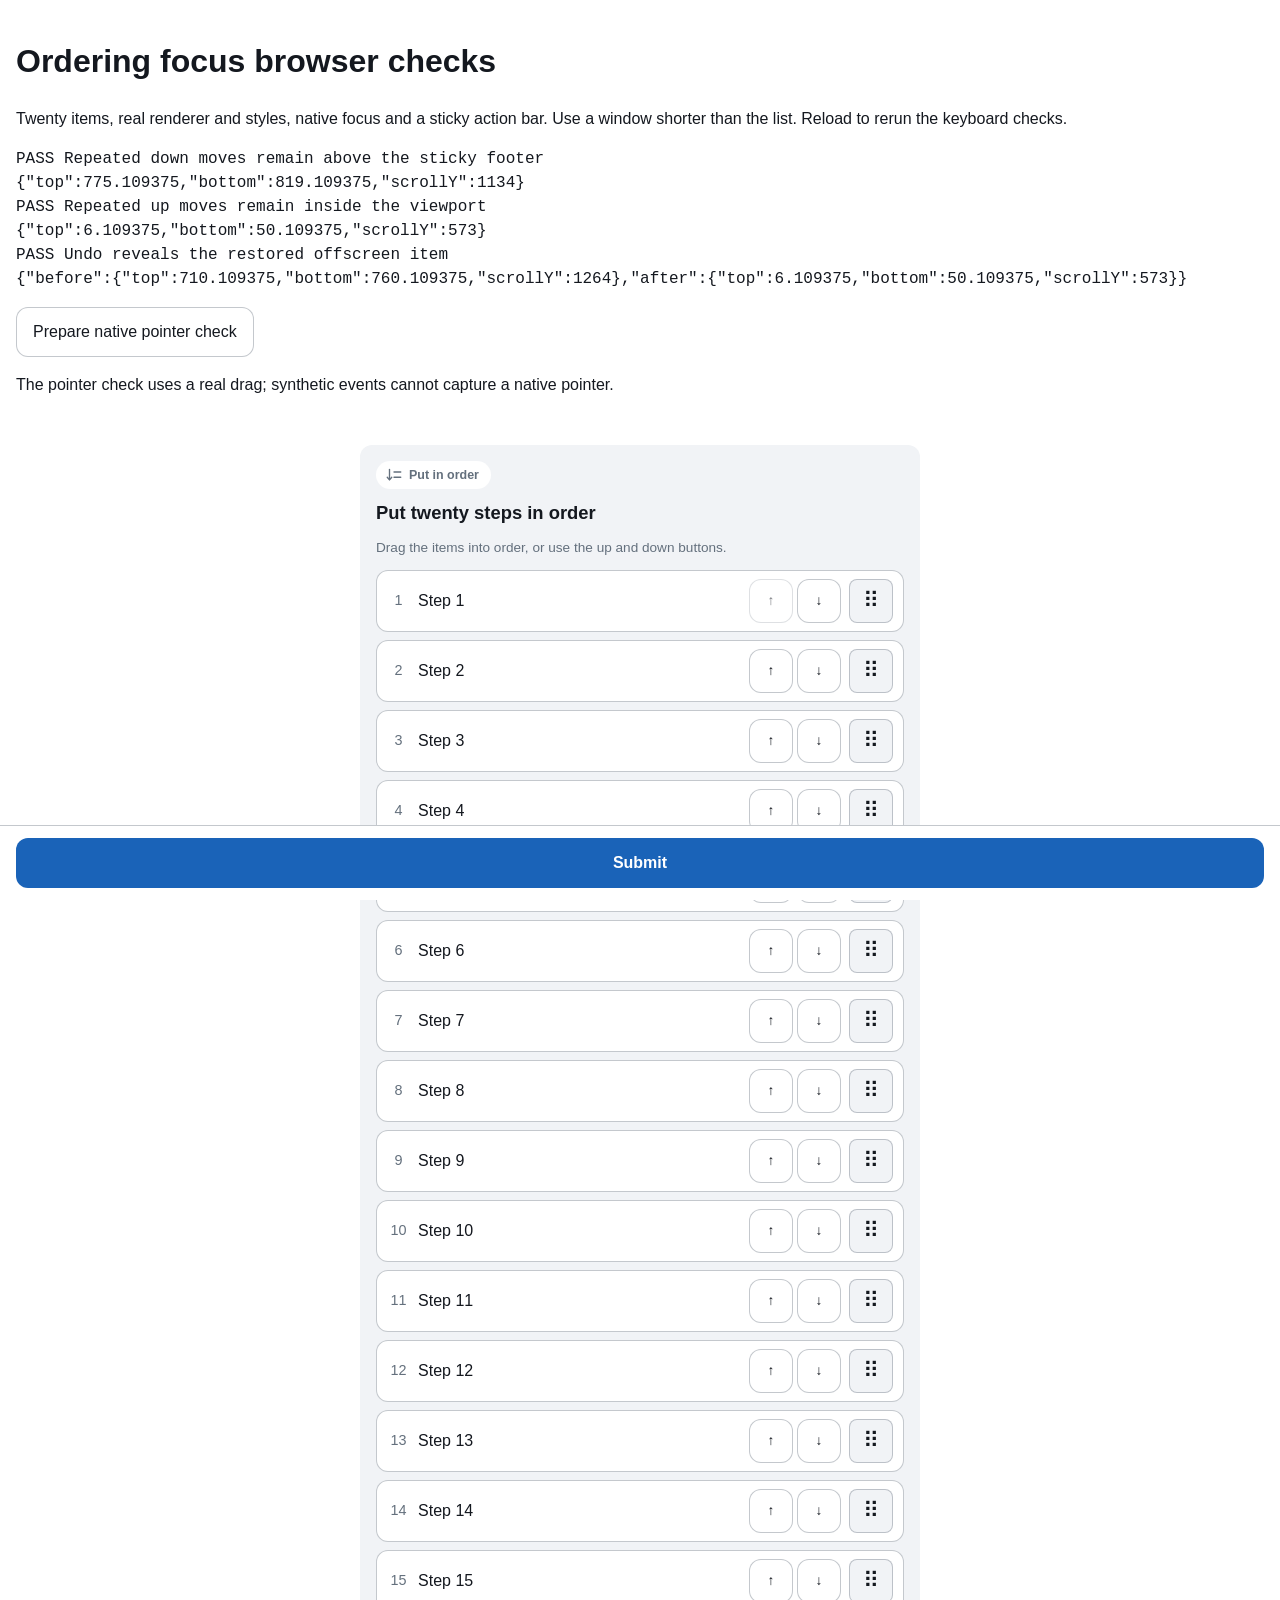
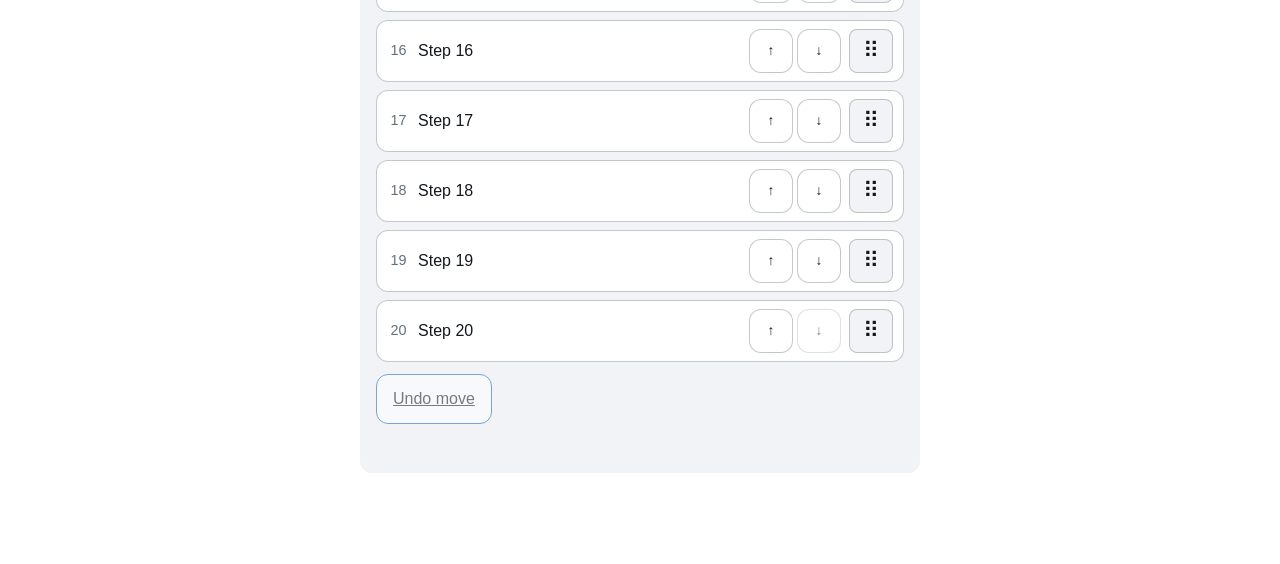
<file: tests/browser/ordering-focus.html>
<!doctype html>
<html lang="en">
  <head>
    <meta charset="utf-8" />
    <meta name="viewport" content="width=device-width, initial-scale=1, viewport-fit=cover" />
    <title>Ordering focus browser checks</title>
    <link rel="stylesheet" href="../../learning_studio/web/static/app.css" />
    <script src="../../learning_studio/web/static/i18n.js" defer></script>
    <script src="../../learning_studio/web/static/icons.js" defer></script>
    <script src="../../learning_studio/web/static/renderers.js" defer></script>
    <script src="ordering-focus.js" defer></script>
    <style>
      .browser-checks { padding: 16px; }
      #browser-results { height: 9em; overflow: auto; white-space: pre-wrap; }
    </style>
  </head>
  <body>
    <header class="browser-checks">
      <h1>Ordering focus browser checks</h1>
      <p>Twenty items, real renderer and styles, native focus and a sticky action bar.
        Use a window shorter than the list. Reload to rerun the keyboard checks.</p>
      <pre id="browser-results" role="status" aria-live="polite">Running…</pre>
      <button id="prepare-pointer" type="button">Prepare native pointer check</button>
      <p id="pointer-instructions">The pointer check uses a real drag; synthetic events cannot capture a native pointer.</p>
    </header>
    <main id="card" class="card"></main>
    <footer id="actions" class="actions">
      <button class="primary" type="button">Submit</button>
    </footer>
  </body>
</html>
</file>
<file: learning_studio/web/static/app.css>
/*
 * Mini App styles: mobile-first, Telegram-themed, keyboard-visible.
 *
 * Every colour is a custom property with a fallback, because Telegram supplies
 * `themeParams` at launch and the page must be legible before and without
 * them — a webview opened outside Telegram, or a client that sends a partial
 * palette, still gets contrast rather than black-on-black. `app.js` sets the
 * `--tg-*` properties it actually received and nothing else, so an absent one
 * falls through to the value here.
 *
 * There is no @import, no web font, and no external URL: the document's
 * `font-src` and `style-src` forbid all three, and the system font stack is
 * what a Telegram client renders its own UI in anyway.
 */

:root {
  color-scheme: light dark;

  --bg: var(--tg-bg-color, #ffffff);
  --fg: var(--tg-text-color, #14181f);
  --muted: var(--tg-hint-color, #64707d);
  --link: var(--tg-link-color, #1a63b8);
  --accent: var(--tg-button-color, #1a63b8);
  --accent-fg: var(--tg-button-text-color, #ffffff);
  --surface: var(--tg-secondary-bg-color, #f1f3f6);
  --border: rgba(100, 112, 125, 0.38);
  --danger: #a4262c;
  --ok: #10633f;

  --radius: 12px;
  --gap: 12px;
  --page-pad: 16px;
  --tap: 44px;
  --motion: 140ms;
}

[data-theme="dark"] {
  --bg: var(--tg-bg-color, #17212b);
  --fg: var(--tg-text-color, #f2f5f8);
  --muted: var(--tg-hint-color, #9aa8b6);
  --link: var(--tg-link-color, #78b6ff);
  /* White on #3a86d6 measures 3.78:1, which fails WCAG 2.1 AA for normal text.
     #2470c0 measures 5.06:1 with the same foreground and still reads as the
     saturated blue a Telegram client uses for its own buttons.
     `tests/test_mini_app_contrast.py` computes both and fails below 4.5. */
  --accent: var(--tg-button-color, #2470c0);
  --accent-fg: var(--tg-button-text-color, #ffffff);
  --surface: var(--tg-secondary-bg-color, #22303d);
  --border: rgba(154, 168, 182, 0.42);
  --danger: #ff8a8a;
  --ok: #7fd9a8;
}

/* Anyone who asks for less movement gets none. Honoured here rather than in
   JavaScript so it holds even if the script never runs, and repeated as a
   `[data-reduced-motion]` hook for the component-level `reduced_motion` flag,
   which is a property of the exercise rather than of the device. */
@media (prefers-reduced-motion: reduce) {
  :root {
    --motion: 0ms;
  }
}

[data-reduced-motion="true"] {
  --motion: 0ms;
}

* {
  box-sizing: border-box;
}

html,
body {
  margin: 0;
  padding: 0;
}

body {
  background: var(--bg);
  color: var(--fg);
  font-family: -apple-system, BlinkMacSystemFont, "Segoe UI", Roboto, Helvetica, Arial, sans-serif;
  font-size: 16px;
  line-height: 1.5;
  /* Telegram publishes the stable viewport height as a CSS variable; without
     it a 100vh layout is wrong the moment the keyboard opens. */
  min-height: var(--tg-viewport-stable-height, 100vh);
  display: flex;
  flex-direction: column;
  /* `viewport-fit=cover` means the notch and the home indicator are ours to
     avoid. */
  padding: env(safe-area-inset-top) env(safe-area-inset-right) 0 env(safe-area-inset-left);
  -webkit-text-size-adjust: 100%;
}

/* ── Focus and skip link ─────────────────────────────────────────────── */

:focus-visible {
  outline: 3px solid var(--link);
  outline-offset: 2px;
  border-radius: 4px;
}

.skip-link {
  position: absolute;
  left: -9999px;
  top: 0;
  background: var(--bg);
  color: var(--link);
  padding: 8px 12px;
  z-index: 10;
}

.skip-link:focus {
  left: 8px;
}

.visually-hidden {
  position: absolute;
  width: 1px;
  height: 1px;
  margin: -1px;
  padding: 0;
  overflow: hidden;
  clip-path: inset(50%);
  white-space: nowrap;
  border: 0;
}

[hidden] {
  display: none !important;
}

/* ── Frame ───────────────────────────────────────────────────────────── */

.top-bar {
  padding: var(--page-pad) var(--page-pad) 0;
  display: flex;
  flex-direction: column;
  gap: 6px;
}

.exercise-title {
  margin: 0;
  font-size: 1.05rem;
  font-weight: 600;
}

.exercise-meta {
  margin: 0;
  color: var(--muted);
  font-size: 0.8rem;
}

.progress-track {
  height: 6px;
  border-radius: 999px;
  background: var(--surface);
  overflow: hidden;
}

.progress-fill {
  height: 100%;
  width: 0;
  border-radius: 999px;
  background: var(--accent);
  transition: width var(--motion) ease-out;
}

.progress-text {
  margin: 0;
  color: var(--muted);
  font-size: 0.8rem;
}

.card {
  flex: 1 1 auto;
  padding: var(--page-pad);
  display: flex;
  flex-direction: column;
  gap: var(--gap);
}

.card:focus {
  outline: none;
}

.actions {
  position: sticky;
  bottom: 0;
  background: var(--bg);
  padding: var(--gap) var(--page-pad) calc(var(--gap) + env(safe-area-inset-bottom));
  border-top: 1px solid var(--border);
  display: flex;
  flex-direction: column;
  gap: 8px;
}

/* ── Text ────────────────────────────────────────────────────────────── */

/* The badge at the top of a card: an icon for the family of card this is, and
   the interface's name for it. Muted rather than accented — it is a label, and
   the question under it is what a learner should read first. */
.type-badge {
  display: inline-flex;
  align-items: center;
  gap: 6px;
  padding: 5px 12px 5px 9px;
  border-radius: 999px;
  background: var(--bg);
  color: var(--muted);
  font-size: 0.78rem;
  font-weight: 600;
  line-height: 1.3;
}

.type-label {
  overflow-wrap: anywhere;
}

/* Every inline drawing in this interface. Sized by whatever holds it, coloured
   by `currentColor`, so an icon is never a colour of its own. */
.icon {
  display: block;
  flex: 0 0 auto;
}

.type-badge .icon {
  width: 18px;
  height: 18px;
}

.prompt {
  margin: 0;
  font-size: 1.2rem;
  font-weight: 600;
  line-height: 1.35;
  /* Exercise text is arbitrary learner-facing content: a long unbroken token
     must wrap rather than force the page to scroll sideways. */
  overflow-wrap: anywhere;
}

.passage,
.situation,
.statement {
  margin: 0;
  white-space: pre-wrap;
  overflow-wrap: anywhere;
}

/* A passage the card is *about* — a statement to judge, a cue to recall, the
   back of a flashcard. It sits on the page colour inside the card's own
   surface, which is what makes it read as a quotation rather than as more of
   the interface. */
.statement {
  padding: var(--gap);
  background: var(--bg);
  border-radius: var(--radius);
  font-size: 1.05rem;
}

.hint,
.note,
.notice {
  margin: 0;
  color: var(--muted);
  font-size: 0.85rem;
}

.notice {
  padding: 8px 10px;
  background: var(--bg);
  border-radius: 8px;
}

.list {
  margin: 0;
  padding-left: 1.25em;
}

.list li {
  overflow-wrap: anywhere;
}

.error {
  margin: 0;
  color: var(--danger);
  font-size: 0.9rem;
  font-weight: 600;
}

.feedback {
  margin: 0;
  padding: 10px 12px;
  border-radius: var(--radius);
  background: var(--bg);
  border-left: 4px solid var(--ok);
}

/* ── Completion screen ─────────────────────────────────────────────────── */

/* The mark, drawn. The arc's colour is the tier's, applied here rather than in
   the script so the palette stays in one file and a theme change follows it. */
.score-ring {
  align-self: center;
  width: 116px;
  height: 116px;
}

.ring-track {
  stroke: var(--border);
}

.ring-arc {
  stroke: var(--muted);
}

.score-ring[data-tone="ok"] .ring-arc {
  stroke: var(--ok);
}

.score-ring[data-tone="accent"] .ring-arc {
  stroke: var(--accent);
}

.score-ring[data-tone="danger"] .ring-arc {
  stroke: var(--danger);
}

.ring-value {
  fill: var(--fg);
  font-family: inherit;
  font-size: 23px;
  font-weight: 600;
  font-variant-numeric: tabular-nums;
}

.summary-list {
  margin: 0;
  padding: 0;
  list-style: none;
  display: flex;
  flex-direction: column;
  gap: 8px;
}

.summary-item {
  padding: 10px 12px;
  border-radius: var(--radius);
  background: var(--bg);
  border-left: 4px solid var(--border);
}

.summary-item[data-outcome="correct"] {
  border-left-color: var(--ok);
}

.summary-item[data-outcome="incorrect"] {
  border-left-color: var(--danger);
}

.summary-item .outcome {
  margin: 0;
  font-weight: 600;
}

.summary-item[data-outcome="correct"] .outcome {
  color: var(--ok);
}

.summary-item[data-outcome="incorrect"] .outcome {
  color: var(--danger);
}

.summary-item .detail {
  margin: 4px 0 0;
  color: var(--muted);
  font-size: 0.9rem;
}

.summary-item .review-prompt {
  margin: 8px 0 0;
  font-weight: 600;
  overflow-wrap: anywhere;
}

.answer-review {
  margin: 8px 0 0;
}

.answer-review-row + .answer-review-row {
  margin-top: 8px;
}

.answer-review dt {
  color: var(--muted);
  font-size: 0.8rem;
  font-weight: 600;
}

.answer-review dd {
  margin: 2px 0 0;
  overflow-wrap: anywhere;
}

/* ── Choices ─────────────────────────────────────────────────────────── */

.choices {
  display: flex;
  flex-direction: column;
  gap: 10px;
  border: 0;
  margin: 0;
  padding: 0;
}

.choices legend {
  padding: 0 0 4px;
}

.choice {
  display: flex;
  align-items: center;
  gap: 12px;
  min-height: var(--tap);
  padding: 11px 14px;
  border: 1px solid var(--border);
  border-radius: var(--radius);
  background: var(--bg);
  cursor: pointer;
  transition:
    border-color var(--motion) ease-out,
    box-shadow var(--motion) ease-out;
}

/* A chosen option, said twice: the native control is checked, and the whole
   row is ringed in the accent colour. The background deliberately does not
   change — the card behind it is already tinted, and a third shade there was
   the difference between "selected" and "slightly different". */
.choice:has(input:checked) {
  border-color: var(--accent);
  box-shadow: inset 0 0 0 1px var(--accent);
}

.choice input {
  margin: 0;
  width: 21px;
  height: 21px;
  flex: 0 0 auto;
  accent-color: var(--accent);
}

.choice span {
  overflow-wrap: anywhere;
}

.choice-grid {
  display: grid;
  grid-template-columns: repeat(auto-fit, minmax(140px, 1fr));
  gap: 8px;
  border: 0;
  margin: 0;
  padding: 0;
}

.choice-grid .choice {
  flex-direction: column;
  align-items: stretch;
}

/* ── Inputs ──────────────────────────────────────────────────────────── */

input[type="text"],
input[type="number"],
textarea,
select {
  font: inherit;
  color: var(--fg);
  background: var(--bg);
  border: 1px solid var(--border);
  border-radius: 8px;
  padding: 10px;
  min-height: var(--tap);
  width: 100%;
  max-width: 100%;
}

textarea {
  min-height: 7em;
  resize: vertical;
}

/* A cloze gap sits *inside* a sentence, so it must not take the full width and
   push the words after it onto their own line. Wide enough to type a phrase
   into, narrow enough that the passage still reads as prose, and it keeps the
   44px height so it is still a comfortable tap target. */
.passage .blank {
  display: inline-block;
  width: auto;
  min-width: 7em;
  max-width: 100%;
  margin: 2px 2px;
  padding: 4px 8px;
  min-height: 2rem;
  vertical-align: baseline;
}

.code-input {
  font-family: ui-monospace, SFMono-Regular, Menlo, Consolas, monospace;
  font-size: 0.9rem;
  white-space: pre;
  overflow-x: auto;
}

.field {
  display: flex;
  flex-direction: column;
  gap: 4px;
}

.field-label {
  font-size: 0.85rem;
  font-weight: 600;
}

.word-count {
  color: var(--muted);
  font-size: 0.8rem;
}

button {
  font: inherit;
  min-height: var(--tap);
  padding: 12px 16px;
  border-radius: var(--radius);
  border: 1px solid var(--border);
  background: var(--bg);
  color: var(--fg);
  cursor: pointer;
}

/* The one thing a card asks you to do next: full width, comfortable height,
   and the accent colour, which is the Telegram client's own button colour when
   it sends one. */
button.primary {
  width: 100%;
  min-height: 48px;
  background: var(--accent);
  color: var(--accent-fg);
  border-color: transparent;
  font-weight: 600;
}

button[disabled] {
  opacity: 0.55;
  cursor: default;
}

button.small {
  min-height: 36px;
  padding: 6px 10px;
  font-size: 0.85rem;
}

/* ── Ordering ────────────────────────────────────────────────────────── */

.ordering {
  width: 100%;
  min-width: 0;
  display: flex;
  flex-direction: column;
  gap: var(--gap);
}

.ordered {
  list-style: none;
  margin: 0;
  padding: 0;
  display: flex;
  flex-direction: column;
  gap: 8px;
  counter-reset: rank;
}

.ordered li {
  position: relative;
  display: flex;
  align-items: center;
  gap: 8px;
  padding: 8px 10px;
  border: 1px solid var(--border);
  border-radius: var(--radius);
  background: var(--bg);
}

.rank {
  flex: 0 0 auto;
  min-width: 1.6em;
  text-align: center;
  font-variant-numeric: tabular-nums;
  color: var(--muted);
  font-size: 0.9rem;
}

.ordered .text {
  min-width: 0;
  flex: 1 1 auto;
  overflow-wrap: anywhere;
}

.move-buttons {
  display: flex;
  gap: 4px;
  flex: 0 0 auto;
}

.move-buttons button {
  min-height: var(--tap);
  min-width: var(--tap);
  padding: 4px 8px;
}

.drag-handle {
  display: flex;
  align-items: center;
  justify-content: center;
  flex: 0 0 auto;
  min-height: var(--tap);
  min-width: var(--tap);
  border: 1px solid var(--border);
  border-radius: 8px;
  background: var(--surface);
  color: var(--fg);
  font-size: 1.4rem;
  cursor: grab;
  touch-action: none;
  user-select: none;
  -webkit-user-select: none;
}

.ordered .order-moving {
  outline: 2px dashed var(--accent);
  outline-offset: -4px;
}

.order-moving .drag-handle {
  cursor: grabbing;
  border-color: var(--accent);
}

/* Spatial lines with end caps remain legible without colour or movement. */
.insert-before::before,
.insert-after::before {
  content: "";
  position: absolute;
  pointer-events: none;
  left: 0;
  right: 0;
  height: 7px;
  border: 3px solid var(--accent);
  border-top: 0;
  border-bottom-width: 2px;
  top: -8px;
}

.insert-after::before {
  top: auto;
  bottom: -8px;
}

.order-undo {
  align-self: flex-start;
  border-color: var(--accent);
  text-decoration: underline;
}

.order-status {
  min-height: 1.5em;
}

@media (max-width: 420px) {
  .ordered li {
    display: grid;
    grid-template-columns: auto minmax(0, 1fr) auto;
  }

  .ordered .rank {
    grid-column: 1;
    grid-row: 1;
  }

  .ordered .text {
    grid-column: 2;
    grid-row: 1;
  }

  .drag-handle {
    grid-column: 3;
    grid-row: 1;
  }

  .move-buttons {
    grid-column: 2 / -1;
    grid-row: 2;
    justify-self: end;
  }
}

/* ── Pairs, buckets, grids ───────────────────────────────────────────── */

.pairs {
  display: flex;
  flex-direction: column;
  gap: var(--gap);
}

.pair {
  display: flex;
  flex-direction: column;
  gap: 6px;
  padding: 12px;
  border: 1px solid var(--border);
  border-radius: var(--radius);
  background: var(--bg);
}

.pair .text {
  font-weight: 600;
  overflow-wrap: anywhere;
}

.grid-scroll {
  overflow-x: auto;
  -webkit-overflow-scrolling: touch;
}

table.grid {
  border-collapse: collapse;
  min-width: 100%;
}

table.grid th,
table.grid td {
  border: 1px solid var(--border);
  padding: 6px;
  text-align: left;
  vertical-align: top;
  font-size: 0.9rem;
}

table.grid input {
  min-width: 8em;
}

/* ── Media ───────────────────────────────────────────────────────────── */

.figure {
  margin: 0;
  display: flex;
  flex-direction: column;
  gap: 6px;
}

.figure img {
  display: block;
  width: 100%;
  height: auto;
  max-width: 100%;
  border-radius: var(--radius);
  background: var(--bg);
}

.figure figcaption {
  color: var(--muted);
  font-size: 0.85rem;
}

.image-status {
  padding: var(--gap);
  background: var(--bg);
  border-radius: var(--radius);
  color: var(--muted);
  font-size: 0.9rem;
}

/* The text alternative, shown in place of a picture that did not arrive. Styled
   as content rather than as an error, because that is what it is: the exercise's
   own description of the image. Full contrast, not muted -- somebody is reading
   this instead of looking at the picture. */
.image-alt {
  margin: 0;
  padding: var(--gap);
  background: var(--bg);
  border-left: 4px solid var(--border);
  border-radius: var(--radius);
  color: var(--fg);
  overflow-wrap: anywhere;
}

/* The back of a flashcard, once the server has granted it. */
.reveal:not(:empty) {
  margin: 0;
  padding: var(--gap);
  background: var(--bg);
  border-left: 4px solid var(--ok);
  border-radius: var(--radius);
  display: flex;
  flex-direction: column;
  gap: 4px;
}

/* A frozen recall: still readable, visibly no longer editable. */
textarea[readonly],
input[readonly] {
  background: var(--surface);
  color: var(--fg);
  cursor: default;
}

.hotspot {
  position: relative;
  display: block;
  width: 100%;
  padding: 0;
  border: 1px solid var(--border);
  border-radius: var(--radius);
  background: var(--bg);
  overflow: hidden;
  line-height: 0;
}

.hotspot img {
  border-radius: 0;
}

/* `line-height: 0` above exists so the image sits flush against the control's
   edges with no descender gap. It is wrong for *text*, and the control does hold
   text when the picture fails to load: without this the alternative renders as
   overlapping lines on top of each other. */
.hotspot .image-status,
.hotspot .image-alt {
  line-height: 1.5;
  text-align: left;
  border-left: 0;
  border-radius: 0;
}

.hotspot .image-alt {
  /* Enough room that the coordinate marker reads as an overlay on the
     description rather than as part of a word. */
  padding-block: calc(var(--gap) * 1.5);
}

.hotspot-grid {
  position: absolute;
  inset: 0;
  /* A 4×4 guide, drawn with gradients so it needs no image request. */
  background-image: linear-gradient(to right, var(--border) 1px, transparent 1px),
    linear-gradient(to bottom, var(--border) 1px, transparent 1px);
  background-size: 25% 25%;
  pointer-events: none;
}

.marker {
  position: absolute;
  width: 22px;
  height: 22px;
  margin: -11px 0 0 -11px;
  border-radius: 50%;
  border: 2px solid var(--accent-fg);
  background: var(--accent);
  color: var(--accent-fg);
  font-size: 0.7rem;
  line-height: 18px;
  text-align: center;
  pointer-events: none;
}

.summary-list {
  margin: 0;
  padding: 0;
  list-style: none;
  display: flex;
  flex-direction: column;
  gap: 4px;
  color: var(--muted);
  font-size: 0.9rem;
}

/* ── States ──────────────────────────────────────────────────────────── */

/* Every screen this app shows — a question, the confirmation after one, an
   error, the completion — is one of these: a single surface with room around
   its contents, capped at a comfortable reading measure and centred, so the
   interface does not turn into a full-bleed wall of text on a wide phone or a
   tablet. Panels *inside* it sit on the page colour, which is what gives the
   card its layers without a second palette. */
.state {
  display: flex;
  flex-direction: column;
  gap: var(--gap);
  align-items: flex-start;
  width: 100%;
  max-width: 560px;
  margin: 0 auto;
  padding: var(--page-pad);
  background: var(--surface);
  border-radius: var(--radius);
}

.state h2 {
  margin: 0;
  font-size: 1.15rem;
}

/* The entrance. Applied by `app.js` when a screen is painted, and over
   `--motion`, which is 0ms for anyone who asked for less movement — with the
   animation switched off outright below, because an instant transform is still
   a transform. */
.card-enter {
  animation: card-in var(--motion) ease-out both;
}

@keyframes card-in {
  from {
    opacity: 0;
    transform: translateY(8px);
  }

  to {
    opacity: 1;
    transform: none;
  }
}

[data-reduced-motion="true"].card-enter,
[data-reduced-motion="true"] .card-enter {
  animation: none;
}

.state p {
  margin: 0;
}

.spinner {
  width: 28px;
  height: 28px;
  border-radius: 50%;
  border: 3px solid var(--border);
  border-top-color: var(--accent);
  animation: spin 900ms linear infinite;
}

@keyframes spin {
  to {
    transform: rotate(360deg);
  }
}

/* A spinner is decoration; someone who asked for no motion gets a static
   ring rather than a stopped animation nobody can read. */
@media (prefers-reduced-motion: reduce) {
  .spinner {
    animation: none;
  }

  .card-enter {
    animation: none;
  }

  .progress-fill {
    transition: none;
  }

  .choice {
    transition: none;
  }
}
</file>
